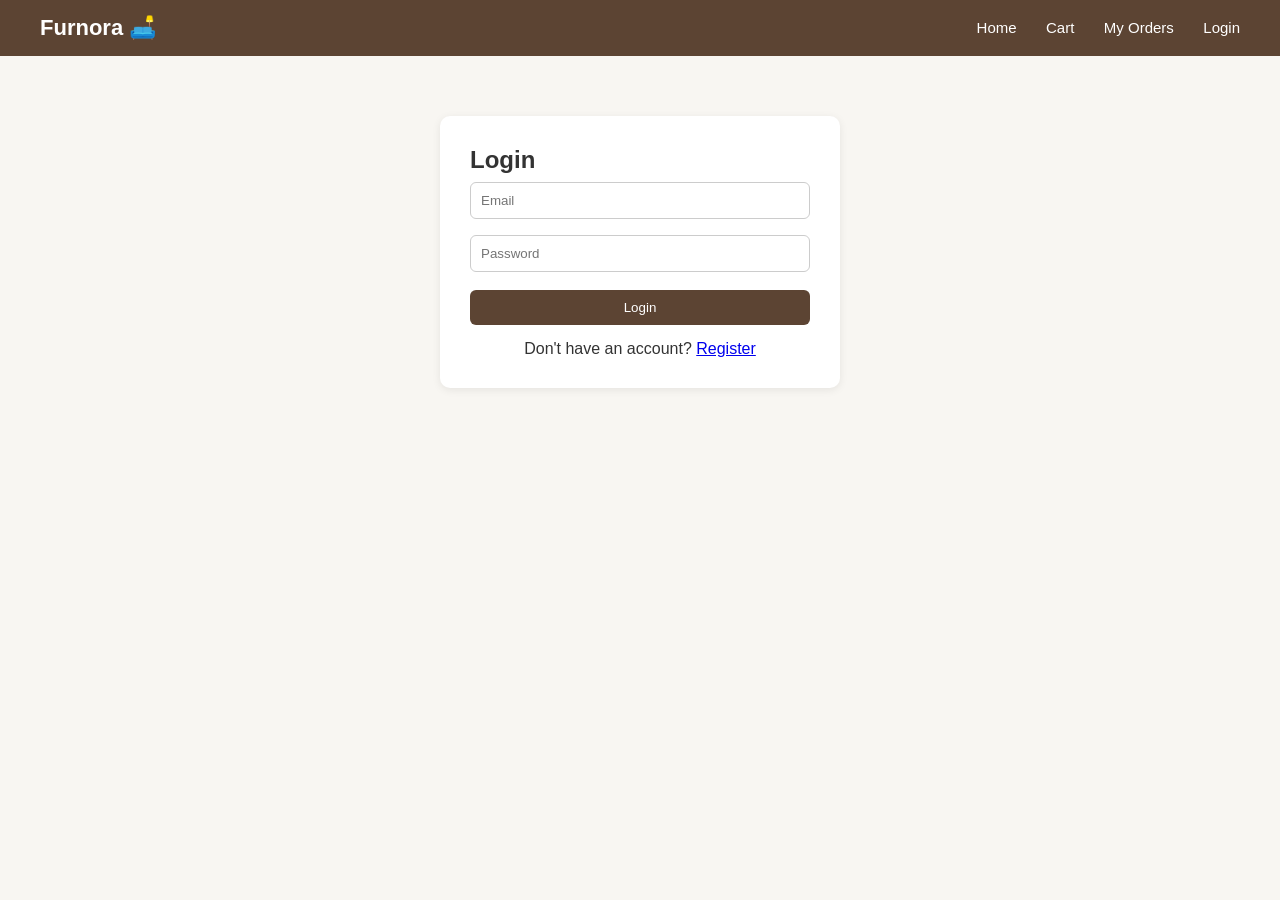
<file: checkout.html>
<!DOCTYPE html>
<html lang="en">
<head>
    <meta charset="UTF-8">
    <meta name="viewport" content="width=device-width, initial-scale=1.0">
    <title>Furnora - Checkout</title>
    <link rel="stylesheet" href="css/style.css">
</head>
<body>

    <header class="navbar">
        <div class="logo">Furnora 🛋️</div>
        <nav>
            <a href="index.html">Home</a>
            <a href="cart.html">Cart</a>
            <a href="orders.html">My Orders</a>
            <a href="login.html" id="authLink">Login</a>
            <button id="logoutBtn" style="display:none;">Logout</button>
        </nav>
    </header>

    <main>
        <h1>Checkout</h1>

        <div class="checkout-layout">
            <form id="checkoutForm" class="checkout-form">
                <h2>Delivery Details</h2>

                <label class="field" for="custName">Full Name</label>
                <input type="text" id="custName" placeholder="Your full name" required>

                <label class="field" for="custPhone">Phone Number</label>
                <input type="tel" id="custPhone" placeholder="10-digit mobile number" maxlength="10" required>

                <label class="field" for="custAddress">Delivery Address (Location)</label>
                <textarea id="custAddress" rows="3" placeholder="House no, street, area, city, pincode" required></textarea>

                <h2 style="margin-top:25px;">Payment Option</h2>

                <label class="pay-option">
                    <input type="radio" name="payment" value="COD" checked>
                    <span>Cash on Delivery</span>
                </label>
                <label class="pay-option">
                    <input type="radio" name="payment" value="ONLINE">
                    <span>Online Payment (Demo)</span>
                </label>

                <div id="onlineNote" class="demo-note">
                    Demo mode: no real payment is taken and no card details are needed.
                    The order will be marked as "Paid (Demo)".
                </div>

                <button type="submit" id="placeOrderBtn" class="place-order-btn">Place Order</button>
            </form>

            <div class="order-summary" id="orderSummary"></div>
        </div>

        <div id="emptyMsg" style="display:none;">
            <p>Your cart is empty.</p>
            <a href="index.html" class="btn-link primary">Continue Shopping</a>
        </div>

        <div id="confirmation" style="display:none;"></div>
    </main>

    <script src="js/api.js"></script>
    <script src="js/checkout.js"></script>
</body>
</html>
</file>
<file: css/style.css>
* {
    margin: 0;
    padding: 0;
    box-sizing: border-box;
    font-family: 'Segoe UI', Arial, sans-serif;
}

body {
    background-color: #f8f6f2;
    color: #333;
}

.navbar {
    display: flex;
    justify-content: space-between;
    align-items: center;
    background-color: #5c4433;
    color: white;
    padding: 15px 40px;
}

.navbar .logo {
    font-size: 22px;
    font-weight: bold;
}

.navbar nav a, .navbar nav button {
    color: white;
    text-decoration: none;
    margin-left: 25px;
    font-size: 15px;
    background: none;
    border: none;
    cursor: pointer;
}

main {
    padding: 30px 40px;
}

h1 {
    margin-bottom: 20px;
    color: #5c4433;
}

.product-grid {
    display: grid;
    grid-template-columns: repeat(auto-fill, minmax(220px, 1fr));
    gap: 20px;
    margin-top: 20px;
}

.product-card {
    background: white;
    border-radius: 10px;
    padding: 15px;
    box-shadow: 0 2px 8px rgba(0,0,0,0.08);
    text-align: center;
}

.product-card img {
    width: 100%;
    height: 150px;
    object-fit: cover;
    border-radius: 8px;
    background: #eee;
}

.product-card h3 {
    margin: 10px 0 5px;
    font-size: 16px;
}

.product-card .price {
    color: #5c4433;
    font-weight: bold;
    margin: 5px 0;
}

.product-card button {
    background-color: #5c4433;
    color: white;
    border: none;
    padding: 8px 16px;
    border-radius: 6px;
    cursor: pointer;
    margin-top: 8px;
}

.product-card button:hover {
    background-color: #43301f;
}

#categoryFilter {
    margin-bottom: 20px;
}

#categoryFilter button {
    background: white;
    border: 1px solid #5c4433;
    color: #5c4433;
    padding: 6px 14px;
    margin-right: 10px;
    border-radius: 20px;
    cursor: pointer;
}

#categoryFilter button.active {
    background: #5c4433;
    color: white;
}

.form-container {
    max-width: 400px;
    margin: 60px auto;
    background: white;
    padding: 30px;
    border-radius: 10px;
    box-shadow: 0 2px 8px rgba(0,0,0,0.08);
}

.form-container input {
    width: 100%;
    padding: 10px;
    margin: 8px 0;
    border: 1px solid #ccc;
    border-radius: 6px;
}

.form-container button {
    width: 100%;
    padding: 10px;
    background: #5c4433;
    color: white;
    border: none;
    border-radius: 6px;
    margin-top: 10px;
    cursor: pointer;
}

.cart-item, .order-card {
    background: white;
    padding: 15px;
    border-radius: 8px;
    margin-bottom: 12px;
    display: flex;
    justify-content: space-between;
    align-items: center;
    box-shadow: 0 1px 4px rgba(0,0,0,0.06);
}

.detail-container {
    display: flex;
    gap: 40px;
    background: white;
    padding: 30px;
    border-radius: 10px;
    box-shadow: 0 2px 8px rgba(0,0,0,0.08);
    max-width: 900px;
}

.detail-image img {
    width: 350px;
    height: 300px;
    object-fit: cover;
    border-radius: 10px;
    background: #eee;
}

.detail-info {
    flex: 1;
}

.detail-info h1 {
    color: #5c4433;
    margin-bottom: 10px;
}

.detail-price {
    font-size: 24px;
    font-weight: bold;
    color: #5c4433;
    margin-bottom: 10px;
}

.detail-desc {
    color: #555;
    margin-bottom: 20px;
}

.detail-specs {
    width: 100%;
    border-collapse: collapse;
    margin-bottom: 20px;
}

.detail-specs td {
    padding: 8px 0;
    border-bottom: 1px solid #eee;
}

.detail-specs td:first-child {
    font-weight: bold;
    color: #5c4433;
    width: 150px;
}

.detail-qty {
    display: flex;
    align-items: center;
    gap: 10px;
    margin-bottom: 20px;
}

.detail-qty button {
    background: #5c4433;
    color: white;
    border: none;
    width: 30px;
    height: 30px;
    border-radius: 6px;
    cursor: pointer;
    font-size: 16px;
}

.detail-add-btn {
    background: #5c4433;
    color: white;
    border: none;
    padding: 12px 40px;
    border-radius: 6px;
    cursor: pointer;
    font-size: 16px;
}

.detail-add-btn:hover {
    background: #43301f;
}

.category-card {
    background: white;
    border-radius: 10px;
    padding: 15px;
    box-shadow: 0 2px 8px rgba(0,0,0,0.08);
    text-align: center;
    cursor: pointer;
    transition: transform 0.2s, box-shadow 0.2s;
}

.category-card:hover {
    transform: translateY(-4px);
    box-shadow: 0 6px 16px rgba(0,0,0,0.12);
}

.category-card img {
    width: 100%;
    height: 180px;
    object-fit: cover;
    border-radius: 8px;
    background: #eee;
}

.category-card h3 {
    margin: 12px 0 4px;
    color: #5c4433;
}

.category-card .price {
    color: #5c4433;
    font-weight: bold;
    margin: 6px 0;
}

.category-card button {
    background-color: #5c4433;
    color: white;
    border: none;
    padding: 8px 16px;
    border-radius: 6px;
    cursor: pointer;
    margin-top: 8px;
}

.back-link {
    display: inline-block;
    margin-bottom: 12px;
    color: #5c4433;
    text-decoration: none;
}

.product-card .secondary-btn {
    background: white;
    color: #5c4433;
    border: 1px solid #5c4433;
    margin-right: 6px;
}

.checkout-layout {
    display: flex;
    gap: 30px;
    align-items: flex-start;
    flex-wrap: wrap;
}

.checkout-form, .order-summary {
    background: white;
    padding: 25px;
    border-radius: 10px;
    box-shadow: 0 2px 8px rgba(0,0,0,0.08);
}

.checkout-form { flex: 2; min-width: 320px; }
.order-summary { flex: 1; min-width: 260px; }

.checkout-form h2, .order-summary h2 {
    color: #5c4433;
    margin-bottom: 15px;
    font-size: 20px;
}

.checkout-form label.field {
    display: block;
    margin: 12px 0 4px;
    font-weight: bold;
    color: #5c4433;
    font-size: 14px;
}

.checkout-form input[type="text"],
.checkout-form input[type="tel"],
.checkout-form textarea {
    width: 100%;
    padding: 10px;
    border: 1px solid #ccc;
    border-radius: 6px;
    font-size: 15px;
}

.pay-option {
    display: flex;
    align-items: center;
    gap: 10px;
    padding: 12px;
    border: 1px solid #ddd;
    border-radius: 8px;
    margin-bottom: 10px;
    cursor: pointer;
}

.pay-option:has(input:checked) {
    border-color: #5c4433;
    background: #faf6f1;
}

.demo-note {
    display: none;
    background: #fff8e1;
    border: 1px solid #f0d98a;
    padding: 10px 12px;
    border-radius: 6px;
    font-size: 14px;
    margin-bottom: 15px;
}

.place-order-btn {
    width: 100%;
    padding: 14px;
    background: #5c4433;
    color: white;
    border: none;
    border-radius: 6px;
    font-size: 16px;
    cursor: pointer;
    margin-top: 10px;
}

.place-order-btn:disabled {
    opacity: 0.6;
    cursor: not-allowed;
}

.summary-row {
    display: flex;
    justify-content: space-between;
    padding: 8px 0;
    border-bottom: 1px solid #eee;
    font-size: 14px;
}

.summary-total {
    display: flex;
    justify-content: space-between;
    padding-top: 12px;
    font-weight: bold;
    font-size: 18px;
    color: #5c4433;
}

.confirm-card {
    max-width: 600px;
    margin: 20px auto;
    background: white;
    padding: 35px;
    border-radius: 12px;
    box-shadow: 0 2px 12px rgba(0,0,0,0.1);
    text-align: center;
}

.confirm-card .detail-specs { text-align: left; margin: 20px 0; }
.confirm-icon { font-size: 56px; }

.btn-link {
    display: inline-block;
    margin: 6px;
    padding: 10px 22px;
    border-radius: 6px;
    border: 1px solid #5c4433;
    color: #5c4433;
    text-decoration: none;
}

.btn-link.primary {
    background: #5c4433;
    color: white;
}

.status-badge {
    background: #f1e6d8;
    color: #5c4433;
    padding: 4px 12px;
    border-radius: 14px;
    font-size: 13px;
    font-weight: bold;
}

.order-meta {
    color: #666;
    font-size: 14px;
    margin: 4px 0;
}
.status-badge.placed    { background: #e3f4e6; color: #1f7a3a; }
.status-badge.shipped   { background: #e3eef9; color: #1d5f9e; }
.status-badge.delivered { background: #d4efdc; color: #14632c; }
.status-badge.cancelled { background: #fbe4e4; color: #b3261e; }

.date-line {
    display: flex;
    align-items: center;
    gap: 12px;
    margin: 22px 0 10px;
    color: #5c4433;
    font-weight: bold;
}

.date-line::before,
.date-line::after {
    content: "";
    flex: 1;
    height: 1px;
    background: #d9cbb8;
}

.status-badge.confirmed { background: #fff3d6; color: #8a6100; }

/* ===== Hero banner ===== */
.hero {
    min-height: 420px;
    display: flex;
    align-items: center;
    padding: 0 60px;
    color: white;
    background:
        linear-gradient(90deg, rgba(0,0,0,0.65), rgba(0,0,0,0.15)),
        url("../assets/hero.jpg") center / cover no-repeat,
        linear-gradient(135deg, #5c4433, #a47551);
}

.hero-content { max-width: 560px; }

.hero-tag {
    letter-spacing: 3px;
    font-size: 13px;
    margin-bottom: 14px;
    opacity: 0.9;
}

.hero h1 {
    color: white;
    font-size: 44px;
    line-height: 1.15;
    margin-bottom: 16px;
}

.hero-sub {
    font-size: 18px;
    margin-bottom: 26px;
    opacity: 0.95;
}

.hero-btn {
    display: inline-block;
    background: white;
    color: #5c4433;
    padding: 13px 34px;
    border-radius: 6px;
    text-decoration: none;
    font-weight: bold;
}

.hero-btn:hover { background: #f1e6d8; }

.section-title {
    text-align: center;
    color: #5c4433;
    margin: 10px 0 25px;
    scroll-margin-top: 20px;
}

/* ===== Category cards ===== */
.category-grid {
    display: grid;
    grid-template-columns: repeat(auto-fill, minmax(240px, 1fr));
    gap: 24px;
}

.category-card {
    background: white;
    border-radius: 10px;
    padding: 15px;
    box-shadow: 0 2px 8px rgba(0,0,0,0.08);
    text-align: center;
    cursor: pointer;
    transition: transform 0.2s, box-shadow 0.2s;
}

.category-card:hover {
    transform: translateY(-4px);
    box-shadow: 0 6px 16px rgba(0,0,0,0.12);
}

.category-card img {
    width: 100%;
    height: 190px;
    object-fit: cover;
    border-radius: 8px;
    background: #eee;
}

.category-card h3 {
    margin: 12px 0 4px;
    color: #5c4433;
}

.category-card p {
    color: #777;
    font-size: 14px;
    margin-bottom: 10px;
}

.category-card button {
    background-color: #5c4433;
    color: white;
    border: none;
    padding: 9px 26px;
    border-radius: 6px;
    cursor: pointer;
}

.back-link {
    display: inline-block;
    margin-bottom: 12px;
    color: #5c4433;
    text-decoration: none;
}

@media (max-width: 600px) {
    .hero { padding: 0 24px; min-height: 340px; }
    .hero h1 { font-size: 32px; }
}
</file>
